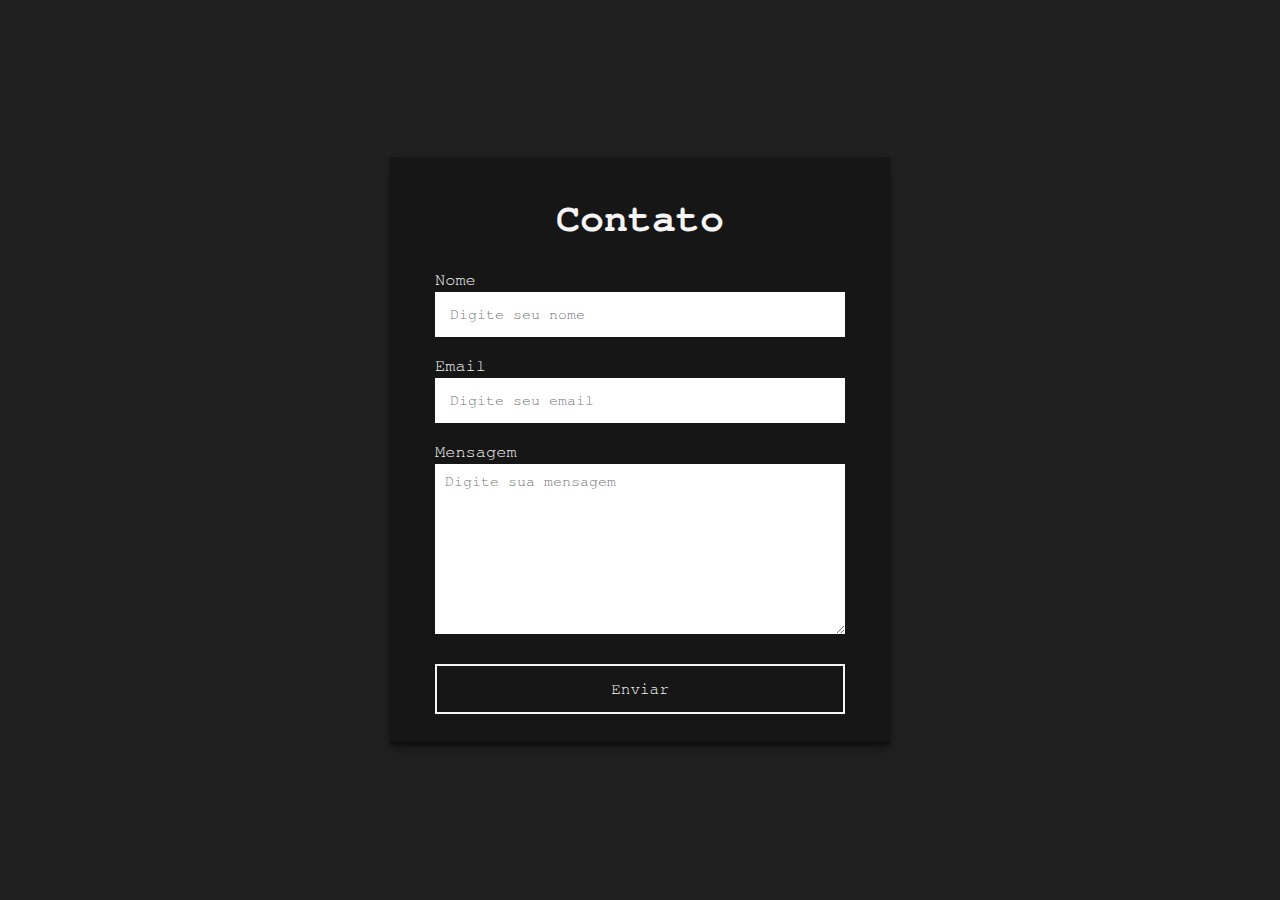
<file: Contato.html>
<!DOCTYPE html>
<html lang="en">
<head>
    <meta charset="UTF-8">
    <meta http-equiv="X-UA-Compatible" content="IE=edge">
    <meta name="viewport" content="width=device-width, initial-scale=1.0">
    <link rel="stylesheet" href="style.css">
    <title>Formulário</title>
</head>
<body>
    <section>
        <h2>Contato</h2>
        <form action="https://formsubmit.co/diegokrystian6362410@gmail.com" method="POST">
            <label>Nome</label>
            <input type="text" name="name" placeholder="Digite seu nome" autocomplete="off" required>
            <label>Email</label>
            <input type="email" name="email" placeholder="Digite seu email" autocomplete="off" required>
            <label>Mensagem</label>
            <textarea name="message" cols="30" rows="10" placeholder="Digite sua mensagem" required></textarea>
            <button type="submit">Enviar</button>

            
            <input type="hidden" name="_captcha" value="false">
            <input type="hidden" name="_next" value="https://dkrms-broken.github.io/BrokenMind/index.html">
        </form>
    </section>
</body>
</html>
</file>
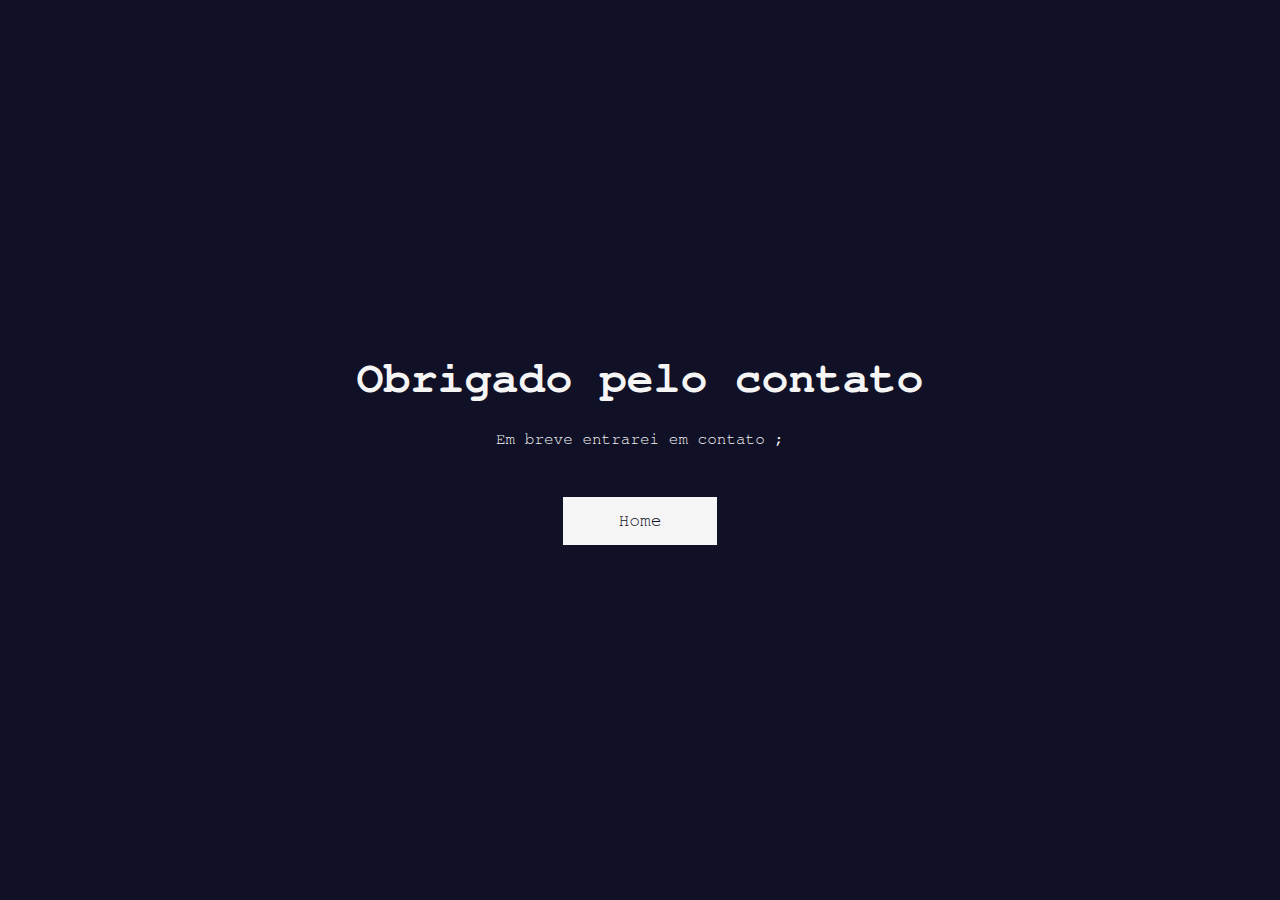
<file: contato2.html>
<!DOCTYPE html>
<html lang="en">
<head>
    <meta charset="UTF-8">
    <meta http-equiv="X-UA-Compatible" content="IE=edge">
    <meta name="viewport" content="width=device-width, initial-scale=1.0">
    <link rel="stylesheet" href="style.css">
    <title>Document</title>
</head>
<body class="main">
    <h1 class="text">Obrigado pelo contato</h1>
    <p class="paragrafo">Em breve entrarei em contato ;</p>
    <a href="index.html" class="btn">Home</a>
</body>
</html>
</file>
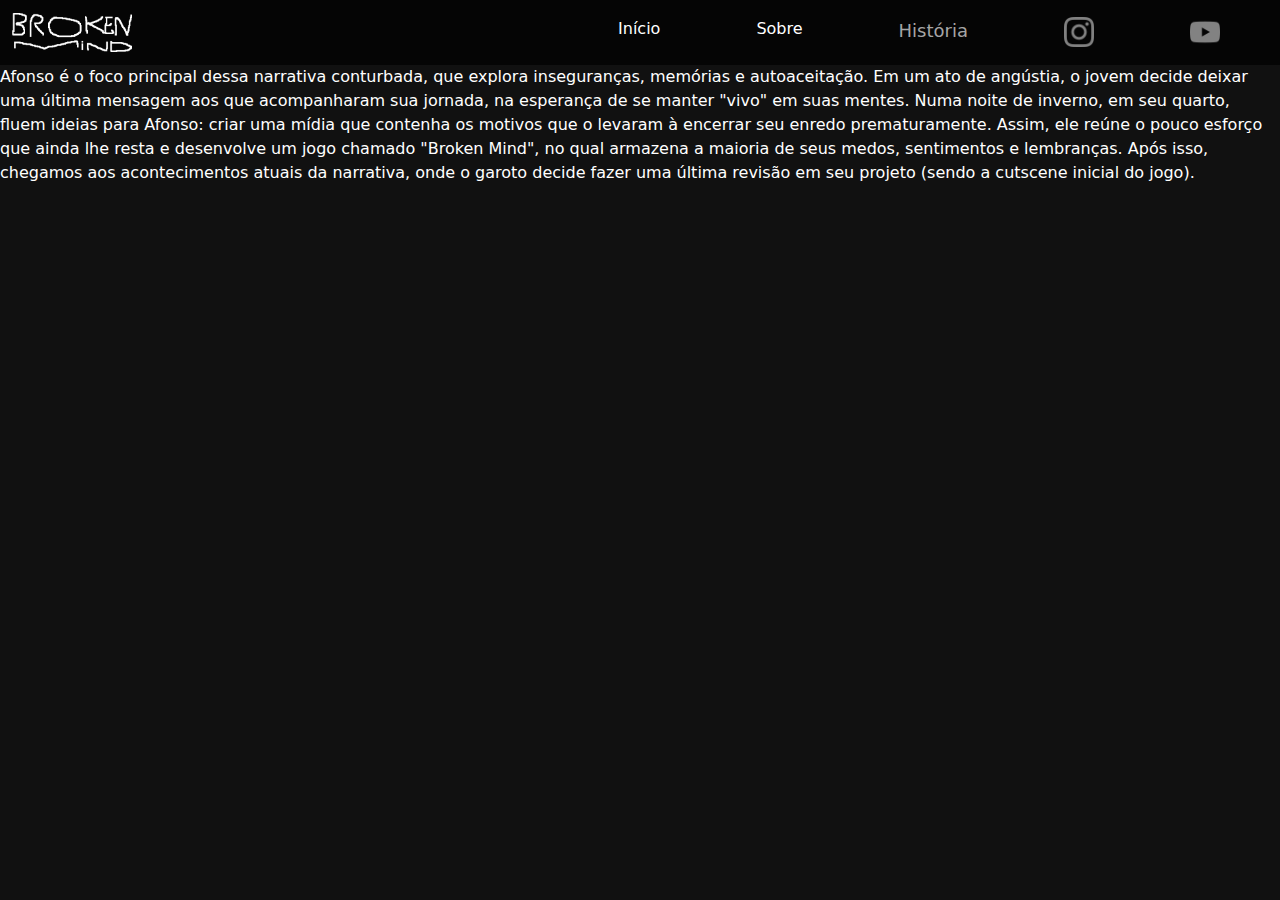
<file: Historia.html>
<!DOCTYPE html>
<html lang="pt-br">
    
<head>

    <!-- Eu odeio minha vida :D -->

    <meta charset="UTF-8">
    <meta name="viewport" content="width=device-width, initial-scale=1.0">
    
    <!-- Ícone da guia -->

    <link rel="icon" type="x-icon" href="iconeolho.png">

    <!-- Bootstrap e CSS -->

    <link href="https://cdn.jsdelivr.net/npm/bootstrap@5.3.3/dist/css/bootstrap.min.css" rel="stylesheet" integrity="sha384-QWTKZyjpPEjISv5WaRU9OFeRpok6YctnYmDr5pNlyT2bRjXh0JMhjY6hW+ALEwIH" crossorigin="anonymous">
    <link rel="stylesheet" href="Historia.css">

    <title> História </title>

</head>

<body>

        <!-- Barra de navegação -->

    <nav class="navbar navbar-expand-lg navbar-custom">

        <div class="container-fluid container2">

            <a class="navbar-brand" href="SiteTCC.html"><img src="brokenmind.png" class="logo"></a>
            
            <button class="navbar-toggler" type="button" data-bs-toggle="collapse" data-bs-target="#navbarNav" aria-controls="navbarNav" aria-expanded="false" aria-label="Toggle navigation">
                <span><img src="menubotao.png" class="menu"></span>
            </button>

            <div class="collapse navbar-collapse" id="navbarNav">

                <ul class="navbar-nav ms-auto">
                    <li class="nav-item">
                        <a class="nav-link px-5 px-lg-5" href="SiteTCC.html">Início</a>
                    </li>
                    <li class="nav-item">
                        <a class="nav-link px-5" href="Sobre.html">Sobre</a>
                    </li>
                    <li class="nav-item">
                        <a class="nav-link active px-5 px-lg-5" aria-current="page" href="#" style="color: rgb(165, 165, 165); font-size: large;">História</a>
                    </li>
                    <li class="nav-item-insta">
                        <a class="nav-link px-5" href="https://www.instagram.com/process_broken.mind/" target="_blank" rel="noopener noreferrer"> 
                            <img src="instagram.png" alt="Instagram" width="30" height="30">
                        </a>
                    </li>
                    <li class="nav-item-youtube">
                        <a class="nav-link px-5" href="https://www.youtube.com/@BrokenMind-d5h" target="_blank" rel="noopener noreferrer"> 
                            <img src="youtube.png" alt="Youtube" width="30" height="30">
                        </a>
                    </li>
                </ul>

            </div>

        </div>

    </nav>

    <div class="texto">
            Afonso é o foco principal dessa narrativa conturbada, que explora inseguranças, memórias e autoaceitação.
            Em um ato de angústia, o jovem decide deixar uma última mensagem aos que acompanharam sua jornada, na esperança 
            de se manter "vivo" em suas mentes. Numa noite de inverno, em seu quarto, fluem ideias para Afonso: criar uma 
            mídia que contenha os motivos que o levaram à encerrar seu enredo prematuramente. Assim, ele reúne o pouco esforço 
            que ainda lhe resta e desenvolve um jogo chamado "Broken Mind", no qual armazena a maioria de seus medos, sentimentos
            e lembranças. Após isso, chegamos aos acontecimentos atuais da narrativa, onde o garoto decide fazer uma última revisão 
            em seu projeto (sendo a cutscene inicial do jogo).
    </div>

</body>

<script src="https://cdn.jsdelivr.net/npm/bootstrap@5.3.3/dist/js/bootstrap.bundle.min.js" integrity="sha384-YvpcrYf0tY3lHB60NNkmXc5s9fDVZLESaAA55NDzOxhy9GkcIdslK1eN7N6jIeHz" crossorigin="anonymous"></script>

</html>
</file>
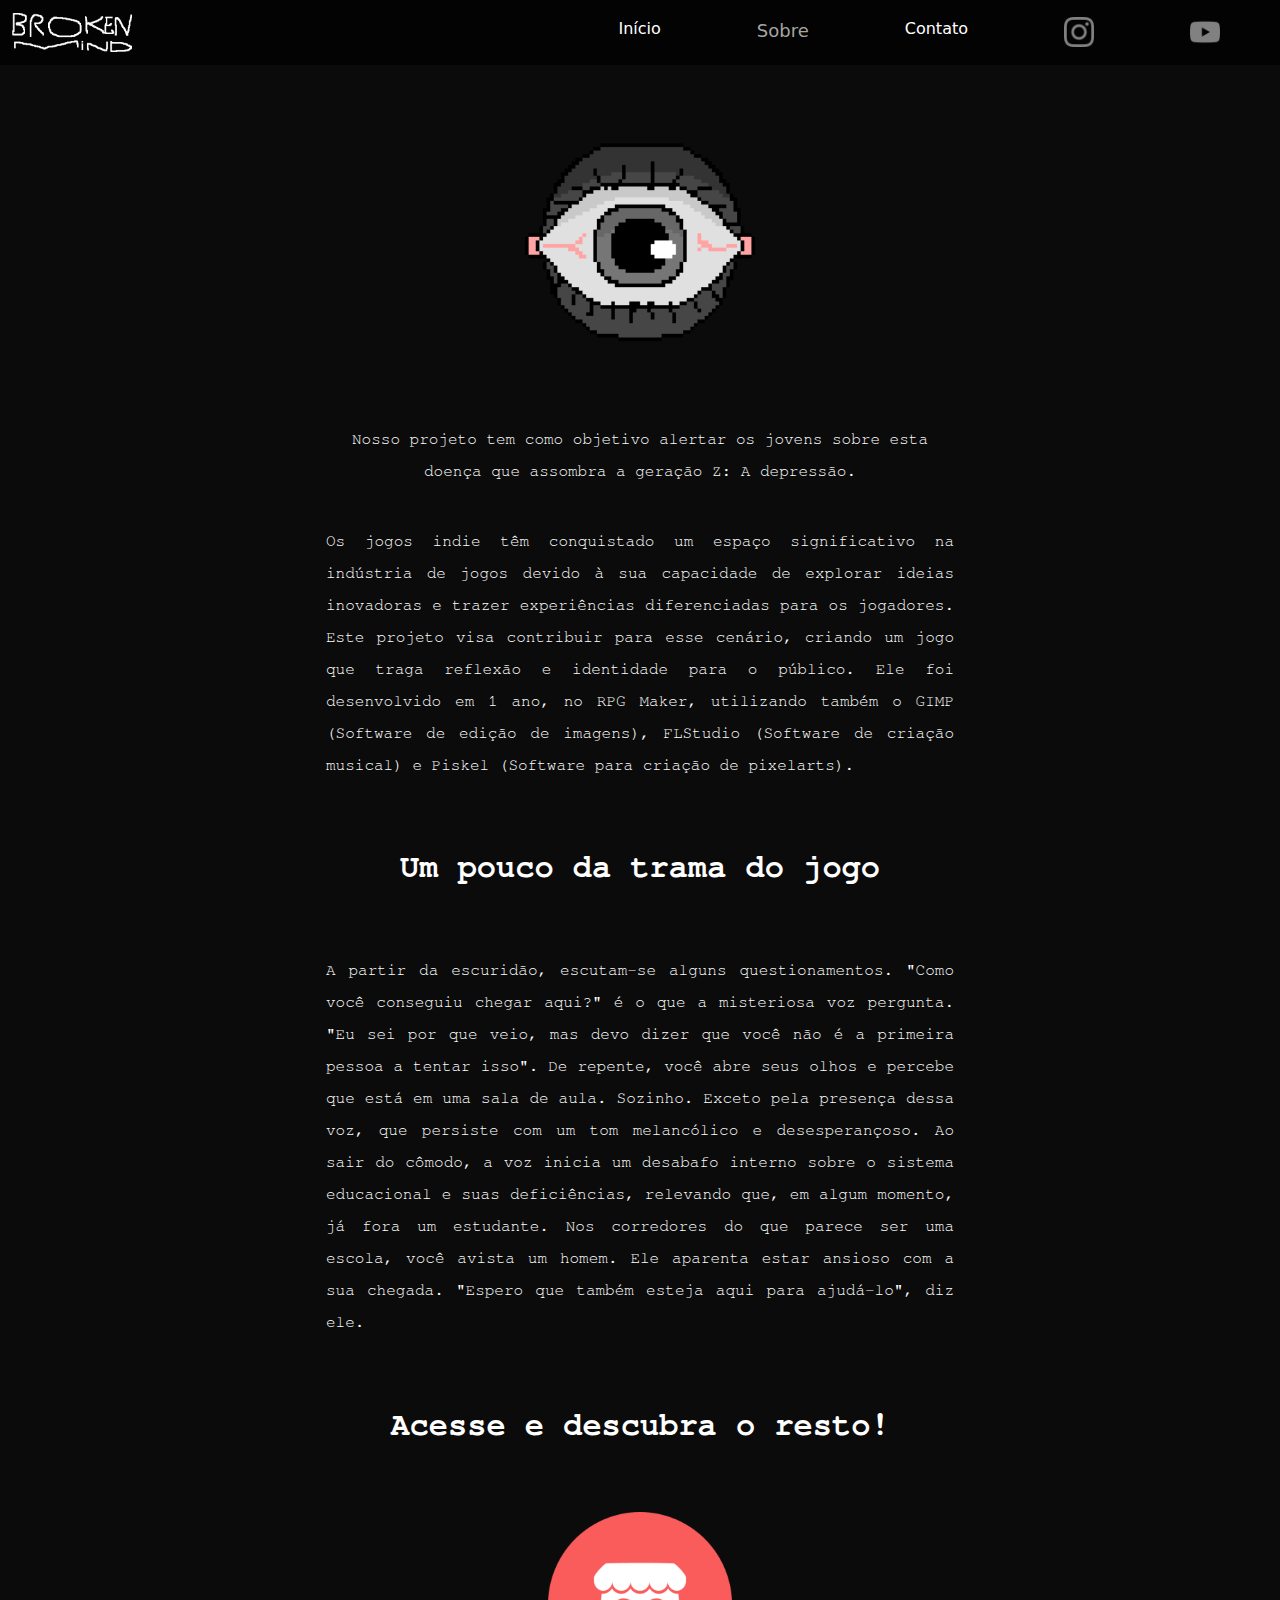
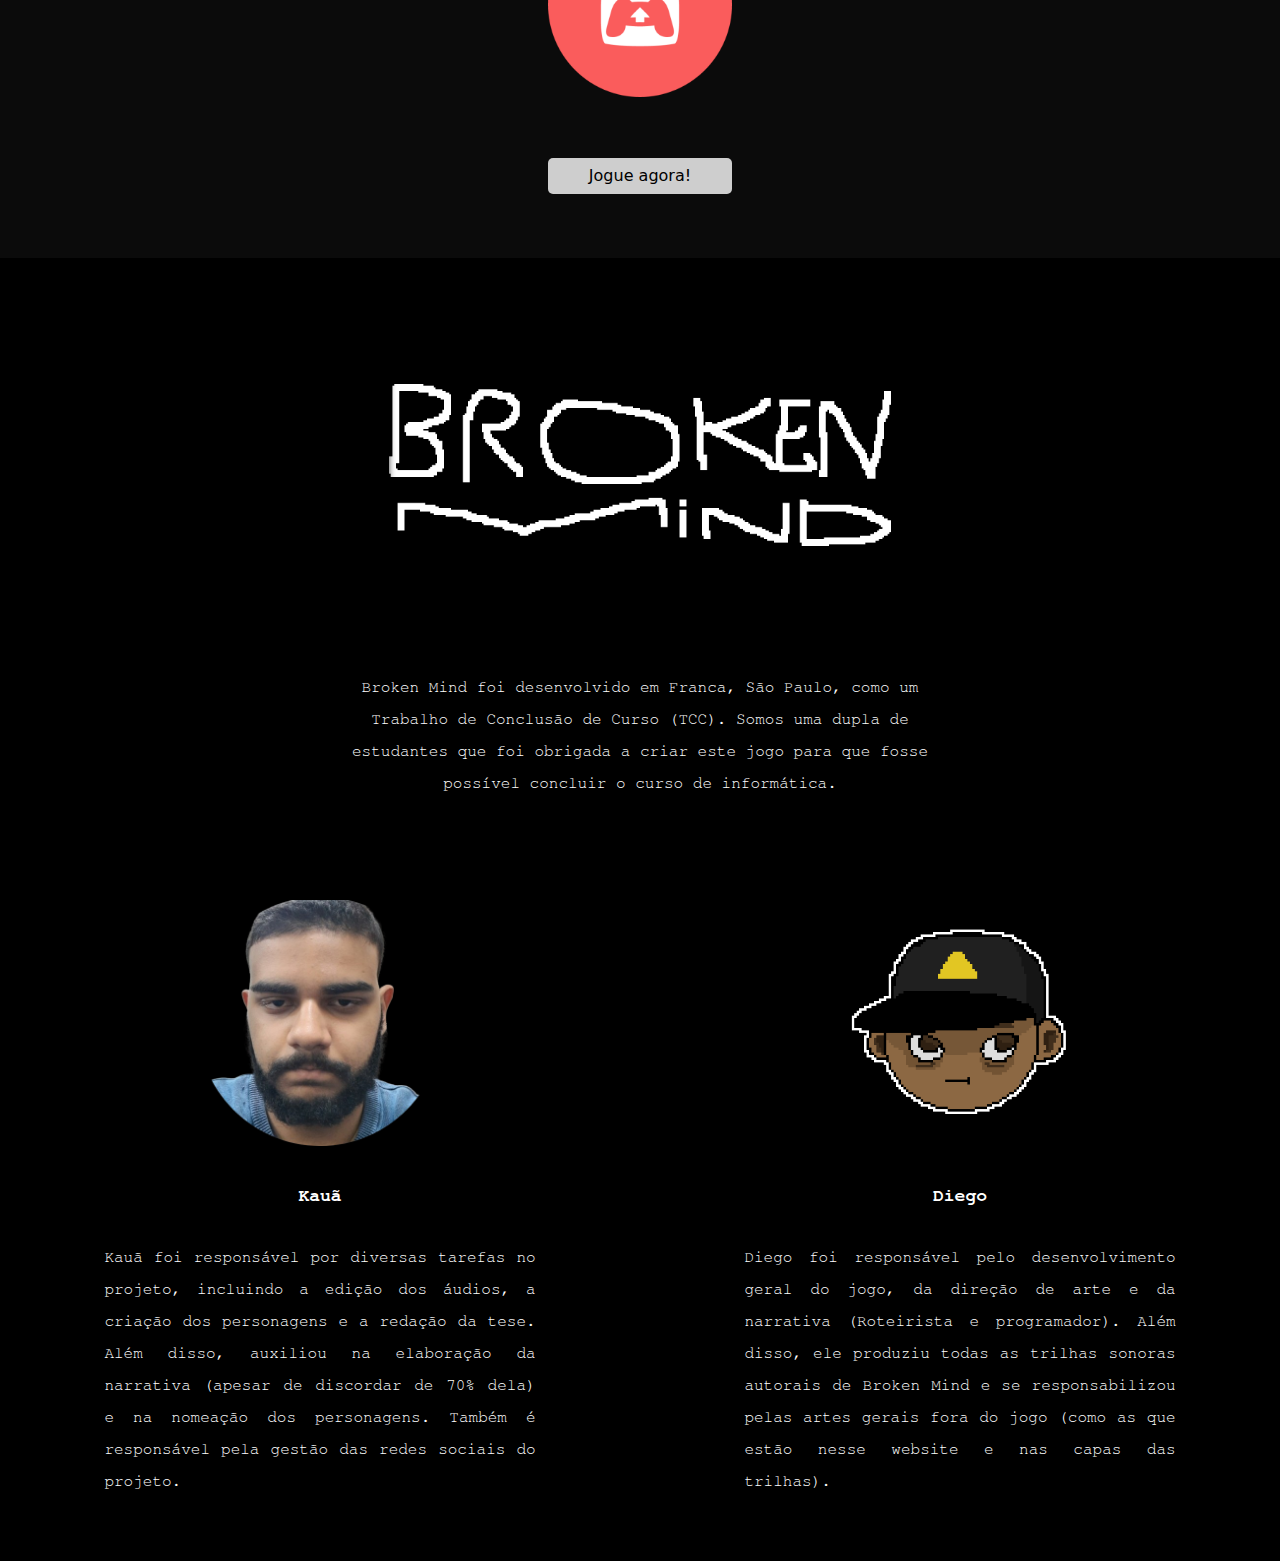
<file: Sobre.html>
<!DOCTYPE html>
<html lang="pt-br">
    
<head>

    <meta charset="UTF-8">
    <meta name="viewport" content="width=device-width, initial-scale=1.0">

    <link rel="icon" type="x-icon" href="iconeolho.png">

    <link href="https://cdn.jsdelivr.net/npm/bootstrap@5.3.3/dist/css/bootstrap.min.css" rel="stylesheet" integrity="sha384-QWTKZyjpPEjISv5WaRU9OFeRpok6YctnYmDr5pNlyT2bRjXh0JMhjY6hW+ALEwIH" crossorigin="anonymous">
    <link rel="stylesheet" href="Site.css">

    <title>Sobre</title>

</head>

<body>

    <nav class="navbar navbar-expand-lg navbar-custom">

        <div class="container-fluid container2">

            <a class="navbar-brand" href="index.html"><img src="brokenmind.png" class="logo"></a>
            
            <button class="navbar-toggler" type="button" data-bs-toggle="collapse" data-bs-target="#navbarNav" aria-controls="navbarNav" aria-expanded="false" aria-label="Toggle navigation">
                <span><img src="menubotao.png" width="30" height="30"></span>
            </button>

            <div class="collapse navbar-collapse" id="navbarNav">

                <ul class="navbar-nav ms-auto">
                    <li class="nav-item">
                        <a class="nav-link px-5" href="index.html">Início</a>
                    </li>
                    <li class="nav-item">
                        <a class="nav-link active px-5 px-lg-5" aria-current="page" href="#" style="color: rgb(165, 165, 165); font-size: large;">Sobre</a>
                    </li>
                    <li class="nav-item">
                        <a class="nav-link px-5" href="Contato.html">Contato</a>
                    </li>
                    <li class="nav-item-insta">
                        <a class="nav-link px-5" href="https://www.instagram.com/process_broken.mind/" target="_blank" rel="noopener noreferrer"> 
                            <img src="instagram.png" alt="Instagram" width="30" height="30">
                        </a>
                    </li>
                    <li class="nav-item-youtube">
                        <a class="nav-link px-5" href="https://www.youtube.com/@BrokenMind-d5h" target="_blank" rel="noopener noreferrer"> 
                            <img src="youtube.png" alt="Youtube" width="30" height="30">
                        </a>
                    </li>
                </ul>

            </div>

        </div>

    </nav>

    <div class="olho">
        <img src="iconeolho.png" class="olhofoto">
    </div>

    <div class="container-fluid container4">

        <div class="textocentro">
            Nosso projeto tem como objetivo alertar os jovens sobre esta doença que assombra a geração Z: A depressão.
        </div> 
        <div class="texto">
            Os jogos indie têm conquistado um espaço significativo na indústria de jogos devido à sua capacidade de explorar 
            ideias inovadoras e trazer experiências diferenciadas para os jogadores. Este projeto visa contribuir para esse 
            cenário, criando um jogo que traga reflexão e identidade para o público. Ele foi desenvolvido em 1 ano, no RPG Maker, utilizando também
            o GIMP (Software de edição de imagens), FLStudio (Software de criação musical) e Piskel (Software para criação de pixelarts).
        </div>

        <div class="titulo"> Um pouco da trama do jogo </div>

        <div class="texto">
            A partir da escuridão, escutam-se alguns questionamentos. "Como você conseguiu chegar aqui?" é o que a misteriosa voz pergunta. "Eu sei por que veio, mas devo dizer que você não é a primeira pessoa a tentar isso". 
            De repente, você abre seus olhos e percebe que está em uma sala de aula. Sozinho. Exceto pela presença dessa voz, que persiste com um tom melancólico e desesperançoso. Ao sair do cômodo, 
            a voz inicia um desabafo interno sobre o sistema educacional e suas deficiências, relevando que, em algum momento, já fora um estudante. Nos corredores do que parece ser uma escola, você avista um homem. Ele aparenta
            estar ansioso com a sua chegada. "Espero que também esteja aqui para ajudá-lo", diz ele.
        </div>

        <div class="titulo2"> Acesse e descubra o resto! </div>

        <div class="container-fluid steam">
            <img src="itch.png" class="steamfoto" alt="Itch.io">
            <button type="button" class="btn btn-primary btn-custom">Jogue agora!</button>
        </div>

    </div>


    <div class="container-fluid container3">

        <img src="brokenmind.png" class="logo2">

        <div class="texto2">
            Broken Mind foi desenvolvido em Franca, São Paulo, como um Trabalho de Conclusão de Curso (TCC). Somos uma dupla de estudantes
            que foi obrigada a criar este jogo para que fosse possível concluir o curso de informática.
        </div>

        <div class="row">

            <div class="col-12 col-md-6 text-center">
                <img src="kaua.png" class="imagem">
                <div class="texto3">Kauã</div>
                <div class="descricao"> Kauã foi responsável por diversas tarefas no projeto, incluindo a edição dos 
                                        áudios, a criação dos personagens e a redação da tese. Além disso, auxiliou na elaboração 
                                        da narrativa (apesar de discordar de 70% dela) e na nomeação dos personagens. Também é 
                                        responsável pela gestão das redes sociais do projeto. </div>
            </div>

            <div class="col-12 col-md-6 text-center">
                <img src="Diego.png" class="imagem">
                <div class="texto3">Diego</div>
                <div class="descricao"> Diego foi responsável pelo desenvolvimento geral do jogo, da direção de arte e da narrativa (Roteirista e programador). 
                                        Além disso, ele produziu todas as trilhas sonoras autorais de Broken Mind e se responsabilizou
                                        pelas artes gerais fora do jogo (como as que estão nesse website e nas capas das trilhas). </div>
            </div>

        </div>

    </div>

</body>

<script src="https://cdn.jsdelivr.net/npm/bootstrap@5.3.3/dist/js/bootstrap.bundle.min.js" integrity="sha384-YvpcrYf0tY3lHB60NNkmXc5s9fDVZLESaAA55NDzOxhy9GkcIdslK1eN7N6jIeHz" crossorigin="anonymous"></script>

</html>
</file>
<file: style.css>
*{
    margin: 0;
    padding: 0;
    box-sizing: border-box;
    font-family: FreeMono, monospace;
}
body{
    display: flex;
    align-items: center;
    justify-content: center;
    min-height: 100vh;
    background: #202020;
}
section{
    display: flex;
    align-items: center;
    justify-content: center;
    flex-direction: column;
    padding: 10px 45px;
    background: #161616;
    width: 500px;
    box-shadow: rgba(0, 0, 0, 0.4) 0px 2px 4px, rgba(0, 0, 0, 0.3) 0px 7px 13px -3px, rgba(0, 0, 0, 0.2) 0px -3px 0px inset;
}
section h2{
    color: #f5f5f5;
    font-size: 2.5rem;
    margin: 2rem;
}
section form{
    display: flex;
    flex-direction: column;
    width: 100%;
}
form label{
    color: #f5f5f5;
    font-size: 17px;
    margin-bottom: 4px;
}
form input{
    padding: 15px;
    outline: none;
    border: 0;
    margin-bottom: 20px;
    font-size: 15px;
    transition: all 0.5s;
}
form input:focus{
    border-radius: 16px;
}
form textarea{
    padding: 10px;
    outline: none;
    border: 0;
    font-size: 15px;
    margin-bottom: 30px;
    transition: all 0.5s;
}
form textarea:focus{
    border-radius: 16px;
}
form button{
    padding: 15px;
    cursor: pointer;
    font-size: 16px;
    background: transparent;
    border: 2px solid #f5f5f5;
    color: #f5f5f5;
    transition: all 0.5s;
    margin-bottom: 20px;
}
form button:hover{
    background: #f5f5f5;
    color: #101026;
    border-radius: 16px;
}

/*Página do Obrigado*/

.main{
   display: flex;
   align-items: center;
   justify-content: center;
   min-height: 100vh;
   background: #101026;
   flex-direction: column;
}
.text{
    font-size: 45px;
    color: #f5f5f5;
    margin-bottom: 30px;
}
.paragrafo{
    color: #f5f5f5;
    margin-bottom: 50px;
}
.btn{
    padding: 15px 55px;
    background: #f5f5f5;
    text-decoration: none;
    color: #101026;
    font-size: 18px;
    transition: all 0.5s;
}
.btn:hover{
    border-radius: 16px;
}
</file>
<file: Historia.css>
body {
    color: white;
    overflow-x: hidden;
    background-color: rgb(17, 17, 17)
}

.navbar-custom {
    background-color: rgba(0, 0, 0, 0.652);
}

.nav-link {
    color: white;
}

.navbar-brand {
    color: white;
}

.nav-link:hover {
    color: rgb(198, 198, 198);
}

.container1 {
    display: flex;
    justify-content: space-between;
    align-items: center;
}

.nav-item-insta, .nav-item-youtube {
    transition: transform 0.3s ease, opacity 0.3s ease;
    opacity: 0.5;
}

@media(min-width: 992px) {
    .navbar-collapse .nav-item-insta:hover, .nav-item-youtube:hover {
        transform: scale(1.2);
    }
}

.nav-item-insta:hover, .nav-item-youtube:hover {
    opacity: 1;
}

.menu {
    width: 40%;
    height: auto;
}

.logo {
    width: 120px; 
    height: auto;
}

@media (max-width: 992px) {
    .navbar-toggler {
        margin-left: auto; 
    }
}

.carousel-item img {
    width: 50%; 
    height: auto;
    margin: auto;
}

#meuCarrossel {
    margin-top: 5%;
}
</file>
<file: Site.css>
body {
    color: white;
    overflow-x: hidden;
    background-color: rgb(11, 11, 11)
}

.navbar-custom {
    background-color: rgba(0, 0, 0, 0.652);
}

.nav-link {
    color: white;
}

.navbar-brand {
    color: white;
}

.nav-link:hover {
    color: rgb(198, 198, 198);
}

.container2 {
    display: flex;
    justify-content: space-between; 
    align-items: center; 
}

.nav-item-insta, .nav-item-youtube {
    transition: transform 0.3s ease, opacity 0.3s ease;
    opacity: 0.5;
}

@media(min-width: 992px) {
    .navbar-collapse .nav-item-insta:hover, .nav-item-youtube:hover {
        transform: scale(1.2);
    }
}

.nav-item-insta:hover, .nav-item-youtube:hover {
    opacity: 1;
}

.menu {
    width: 40%;
    height: auto;
}

.logo {
    width: 120px; 
    height: auto; 
}

@media (max-width: 992px) {
    .navbar-toggler {
        margin-left: auto; 
    }
}

.container3{
    background-color: black;
    display: flex;
    justify-content: center;
    align-items: center; 
    flex-direction: column;
    padding-bottom: 5%;
}

.broken, .broken2 {
    width: 90%; 
    height: auto;
}

.imagem{
    max-width: 100%;
    width: 50%;
    margin-bottom: 6%;
} 

.logo2 {
    max-width: 100%;
    width: 40%;
    height: 20%;
    margin-bottom: 10%;
    margin-top: 10%;
    animation: animacaozinha 1.5s ease forwards;
}

.texto2 {
    max-width: 50%;
    margin-bottom: 8%;
    text-align: center;
    line-height: 2;
    font-family: FreeMono, monospace;
}

.texto3 {
    font-weight: bold;
    font-family: FreeMono, monospace;
    font-size: large;
}

.olhofoto {
    max-width: 100%;
    width: 18%;
    height: auto;
}

.container4 {
    display: flex;
    justify-content: center;
    flex-direction: column;
    align-items: center; 
    padding-bottom: 5%;
}

.olho {
    margin-top: 5%;
    display: flex;
    justify-content: center;
    margin-bottom: 5%;
}

@media (max-width: 992px) {
    .olhofoto {
        width: 30%; 
    }
}

.texto {
    font-family: FreeMono, monospace;
    text-align: justify;
    max-width: 50%;
    line-height: 2;
    margin-bottom: 5%;
}

@media (max-width: 992px) {
    .texto {
        max-width: 100%;
    }
}

.descricao {
    align-items: center;
    display: flex;
    justify-content: center;
    text-align: justify;
    padding-left: 15%;
    padding-right: 15%;
    padding-top: 5%;
    font-family: FreeMono, monospace;
    line-height: 2;
}

.imagem {
    width: 40%;
}

.textocentro {
    font-family: FreeMono, monospace;
    text-align: center;
    max-width: 50%;
    line-height: 2;
    margin-bottom: 3%;
}

.steamfoto {
    width: 15%;
    height: auto;
    margin-bottom: 5%; 
}

@media (max-width: 992px) {
    .steamfoto {
        width: 30%; 
    }
}

.steam {
    display: flex;
    flex-direction: column;
    align-items: center;
    justify-content: center;
    padding-top: 5%;
}

.btn-custom {
    border-radius: 5px;
    background-color: rgba(255, 255, 255, 0.8);
    color: #000000;
    border: none;
    width: 15%;
}

.btn-primary:hover{
    border-radius: 10px;
}

.btn-primary{
    transition: 0.5s ease;
}

.titulo {
    font-size: xx-large;
    font-weight: bold;
    font-family: FreeMono, monospace;
    margin-bottom: 5%;
}

.titulo2 {
    font-size: xx-large;
    font-weight: bold;
    font-family: FreeMono, monospace;
}
</file>
